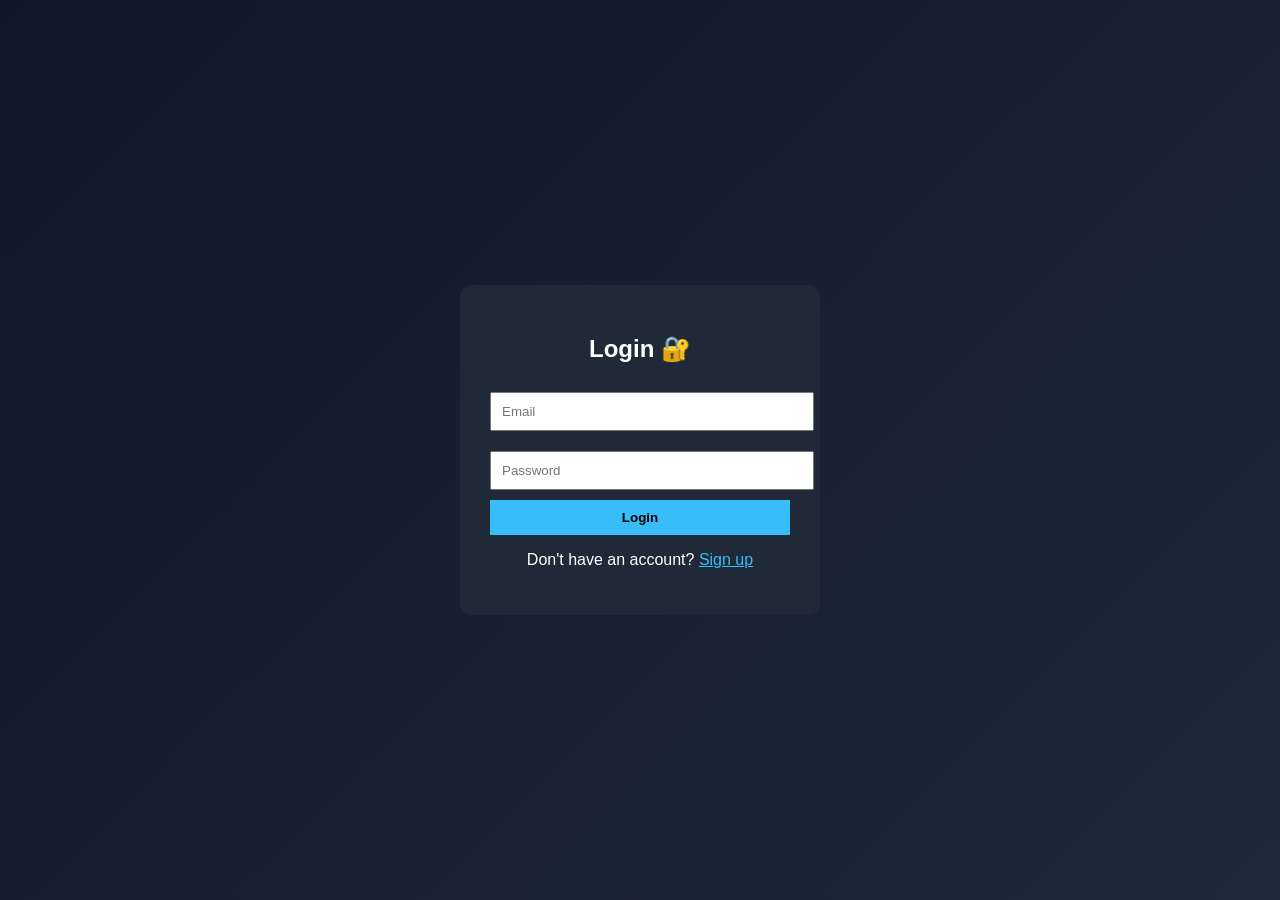
<file: login.html>
<!DOCTYPE html>
<html>
<head>
<title>Login - CareerHub</title>

<style>
body{
    margin:0;
    font-family:Arial;
    background: linear-gradient(135deg,#0f172a,#1e293b);
    color:white;
}

.container{
    display:flex;
    justify-content:center;
    align-items:center;
    height:100vh;
}

.card{
    background:#1f2937;
    padding:30px;
    border-radius:12px;
    width:300px;
    text-align:center;
}

input{
    width:100%;
    padding:10px;
    margin:10px 0;
}

button{
    width:100%;
    padding:10px;
    background:#38bdf8;
    border:none;
    cursor:pointer;
    font-weight:bold;
}

a{
    color:#38bdf8;
}
</style>

</head>

<body>

<div class="container">
<div class="card">

<h2>Login 🔐</h2>

<input id="email" placeholder="Email">
<input id="password" type="password" placeholder="Password">

<button onclick="login()">Login</button>

<p>
Don't have an account?
<a href="signup.html">Sign up</a>
</p>

</div>
</div>

<script>
async function login(){

    const email = document.getElementById("email").value;
    const password = document.getElementById("password").value;

    const res = await fetch("http://localhost:5000/login",{
        method:"POST",
        headers:{"Content-Type":"application/json"},
        body:JSON.stringify({email,password})
    });

    const data = await res.json();

    alert(data.message);

    if(data.message.includes("successful")){
        // redirect to career page
        window.location.href = "careers.html";
    }
}
</script>

</body>
</html>
</file>
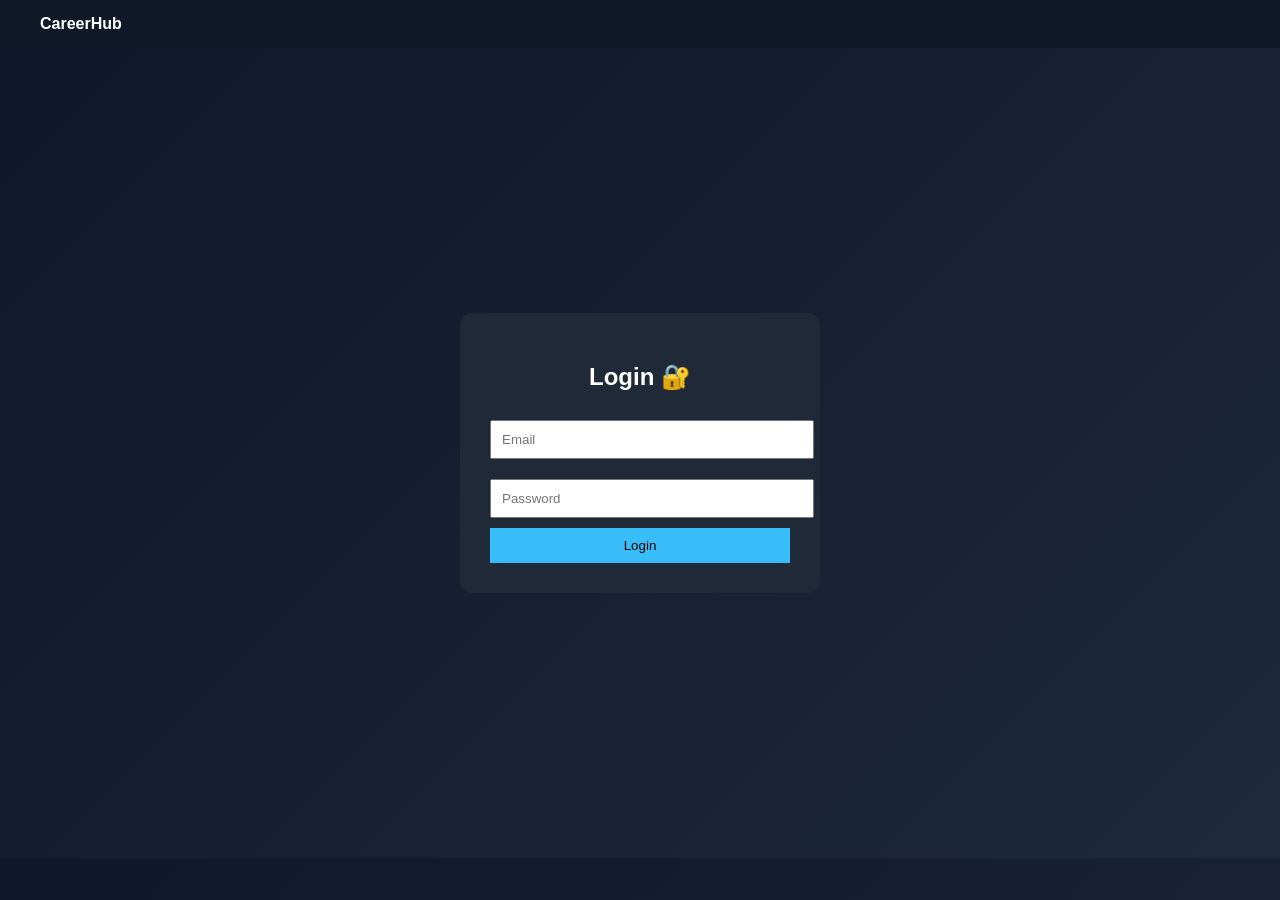
<file: signup.html>
<!DOCTYPE html>
<html>
<head>
<title>Login - CareerHub</title>

<style>
body{
    margin:0;
    font-family:Arial;
    background: linear-gradient(135deg,#0f172a,#1e293b);
    color:white;
}

nav{
    display:flex;
    justify-content:space-between;
    padding:15px 40px;
    background:#111827;
}

.container{
    display:flex;
    justify-content:center;
    align-items:center;
    height:90vh;
}

.card{
    background:#1f2937;
    padding:30px;
    border-radius:12px;
    width:300px;
    text-align:center;
}

input{
    width:100%;
    padding:10px;
    margin:10px 0;
}

button{
    width:100%;
    padding:10px;
    background:#38bdf8;
    border:none;
    cursor:pointer;
}
</style>

</head>

<body>

<nav>
    <div><b>CareerHub</b></div>
</nav>

<div class="container">

    <div class="card">
        <h2>Login 🔐</h2>

        <input id="email" placeholder="Email">
        <input id="password" type="password" placeholder="Password">

        <button onclick="login()">Login</button>
    </div>

</div>

<script>
async function login(){
    const email = document.getElementById("email").value;
    const password = document.getElementById("password").value;

    const res = await fetch("http://localhost:5000/login",{
        method:"POST",
        headers:{"Content-Type":"application/json"},
        body:JSON.stringify({email,password})
    });

    const data = await res.json();

    alert(data.message);

    if(data.message.includes("successful")){
        window.location.href = "index.html";
    }
}
</script>

</body>
</html>
</file>
